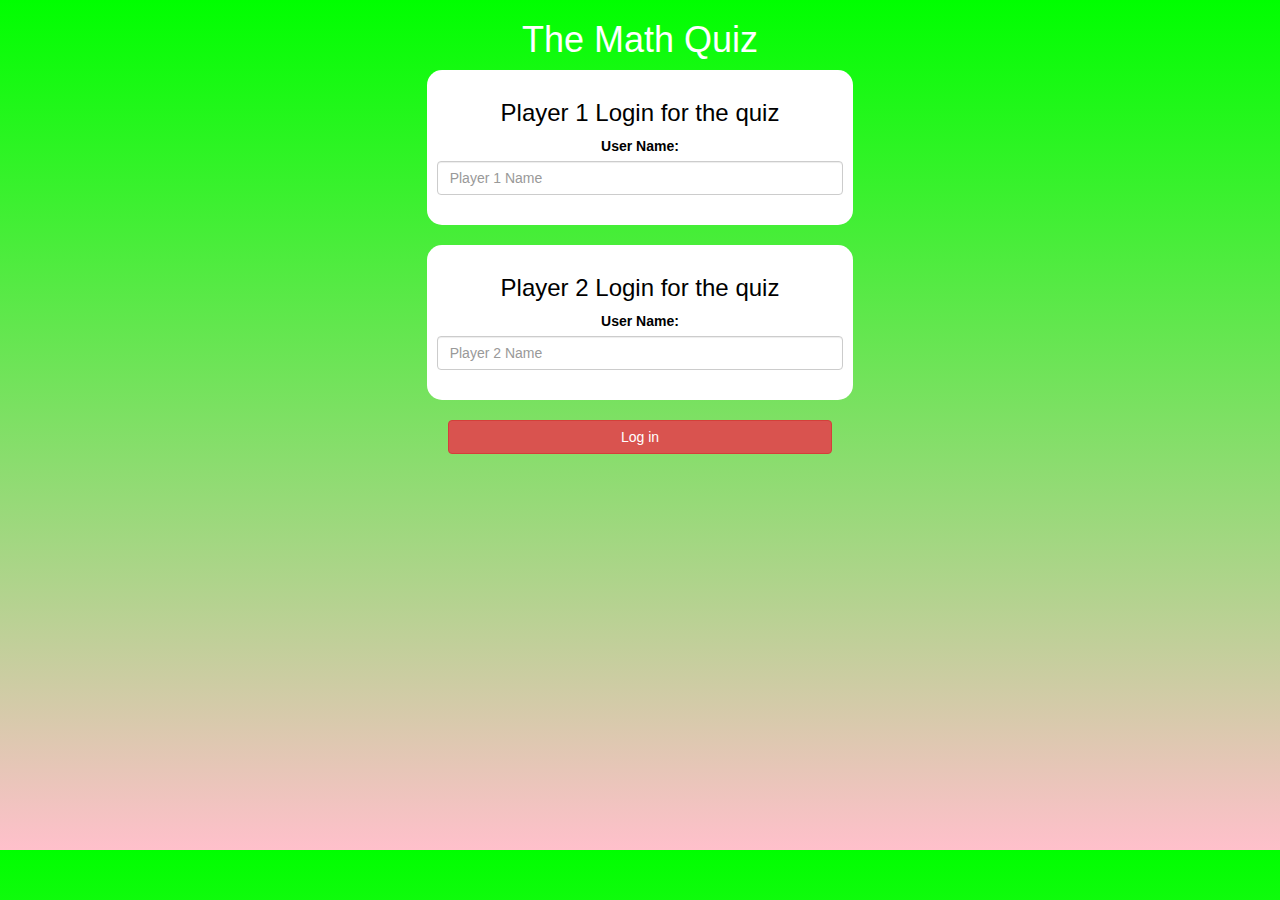
<file: index.html>
<!DOCTYPE html>
<html>
<head>
	<title>The Math Quiz</title>

<meta name="viewport" content="width=device-width, initial-scale=1">
<link rel="stylesheet" href="https://maxcdn.bootstrapcdn.com/bootstrap/3.4.0/css/bootstrap.min.css">
<script src="https://ajax.googleapis.com/ajax/libs/jquery/3.4.1/jquery.min.js"></script>
<script src="https://maxcdn.bootstrapcdn.com/bootstrap/3.4.0/js/bootstrap.min.js"></script>

<link rel="stylesheet" type="text/css" href="style.css">

<script src="main.js"></script>
</head>
<body>

<center>
	<h1>The Math Quiz</h1>

	<div class="col-lg-4 col-sm-8 col-xs-11 login_div1">
		<h3 >Player 1 Login for the quiz</h3>
		<label >User Name:</label>
		 <input type="text" id="player1_name_input" class="form-control" placeholder="Player 1 Name">
		 <br>
	</div>
<br>
	<div class="col-lg-4 col-sm-8 col-xs-11 login_div2">
		<h3 >Player 2 Login for the quiz</h3>
		  <label >User Name:</label>
		 <input type="text" id="player2_name_input" class="form-control" placeholder="Player 2 Name">
		<br>
	</div>
	<br>
		<button style="width:30%" class="btn btn-danger" onclick="addUser()">Log in</button>
</center>

</body>
</html>
</file>
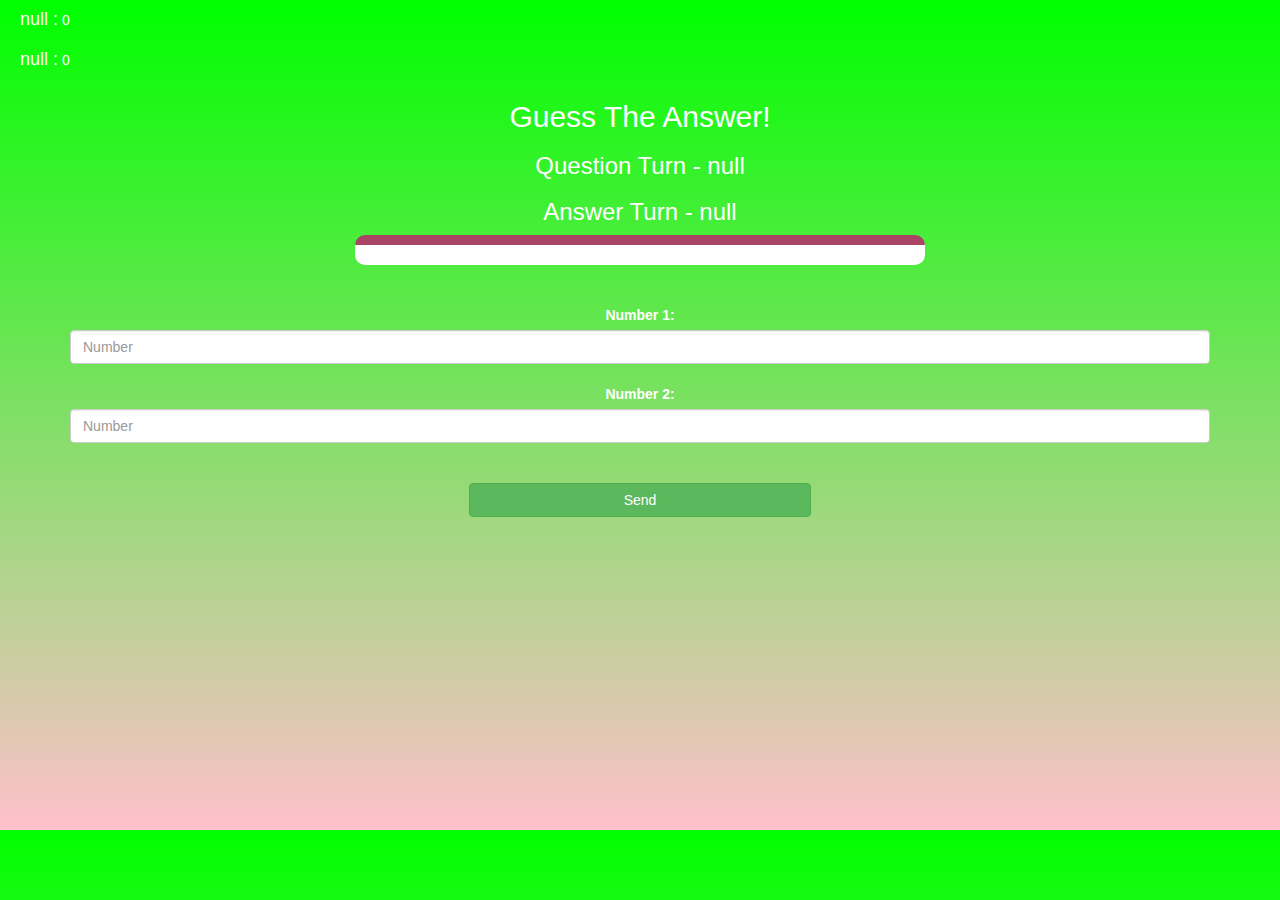
<file: gamepage.html>
<!DOCTYPE html>
<html>
<head>
	<title>The Math Quiz</title>

<meta name="viewport" content="width=device-width, initial-scale=1">
<link rel="stylesheet" href="https://maxcdn.bootstrapcdn.com/bootstrap/3.4.0/css/bootstrap.min.css">
<script src="https://ajax.googleapis.com/ajax/libs/jquery/3.4.1/jquery.min.js"></script>
<script src="https://maxcdn.bootstrapcdn.com/bootstrap/3.4.0/js/bootstrap.min.js"></script>
<link rel="stylesheet" type="text/css" href="style.css">
</head>
<body>

<h4 id="player1_name"></h4> <span id="player1_score"></span>
<br>
<h4 id="player2_name"></h4> <span id="player2_score"></span>

<div class="container">
	<center>
		<h2 style="color: white;">Guess The Answer!</h2>
		<h3 id="player_question"></h3>
		<h3 id="player_answer"></h3>
		<div id="output" class="col-lg-6"> </div>
		<br>
		<br>
		<label>Number 1: 
		</label>
		<input type="number" id="number1" class="form-control" placeholder="Number">
		<br>
		<label>Number 2: 
		</label>
		<input type="number" id="number2" class="form-control" placeholder="Number">
		<br><br>
		<button onclick="send()" class="btn btn-success" style="width: 30%;">Send</button>
	</center>
</div>

<script src="gamepage.js"></script>
</body>
</html>
</file>
<file: style.css>
body
{
	background: linear-gradient(lime,pink);
	height:830px;
	color:white;
}

	.login_div1 , .login_div2
	{
		background: white;
		padding: 10px;
		color:black;
		float: none;
		border-radius: 15px;
	}


#player1_name , #player2_name
{
	display: inline-block;
	margin-left: 20px;
}
#word
{
	width: 60%;
}
#word_display
{
	letter-spacing: 5px;
}
#output
{
background: white;
border-radius: 10px;
border-top: 10px solid #AA4465;
padding: 10px;
float: none;
color:black;
text-align: left;
}
</file>
